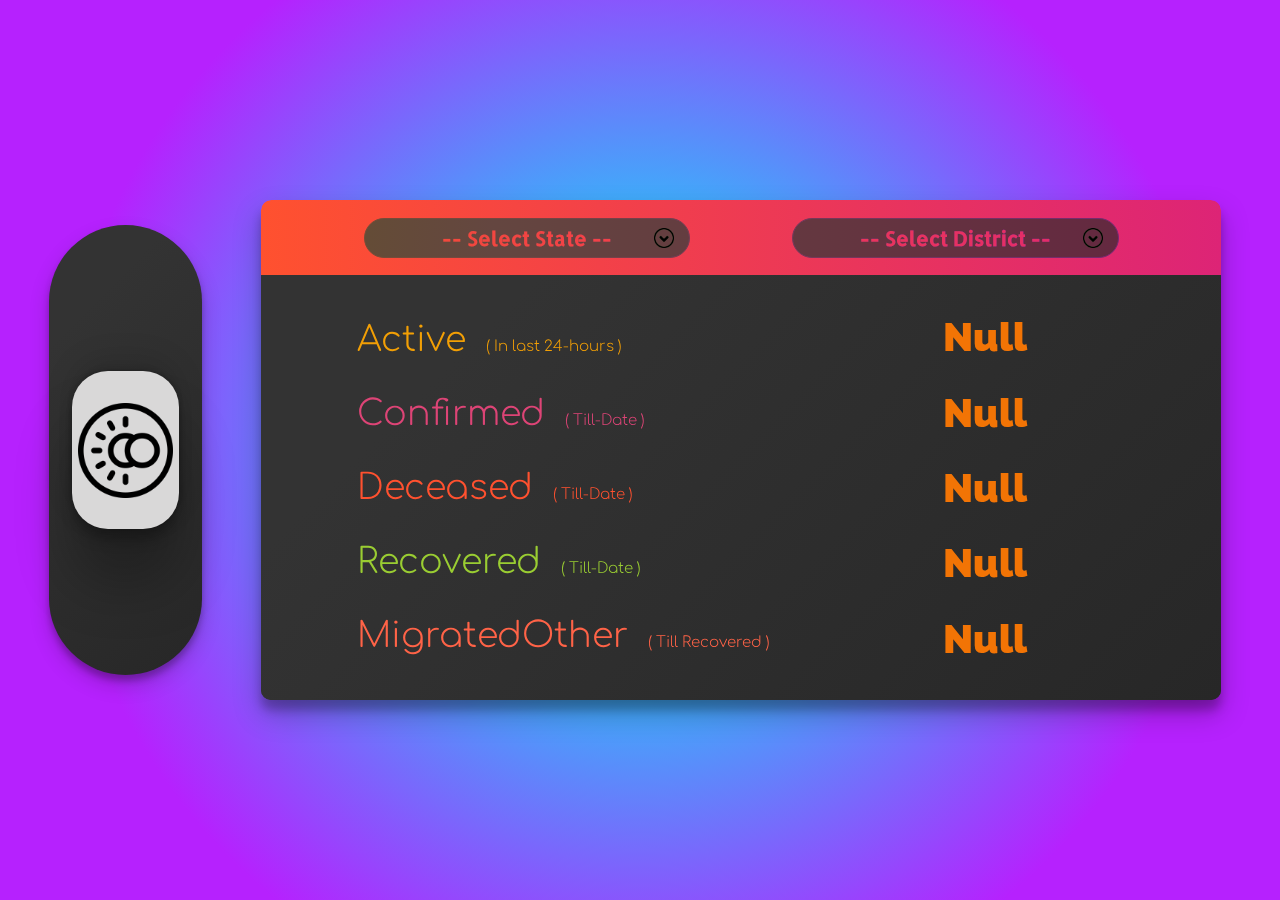
<file: index.html>
<!DOCTYPE html>
<html lang="en">

<head>
    <meta charset="UTF-8">
    <meta http-equiv="X-UA-Compatible" content="IE=edge">
    <meta name="viewport" content="width=device-width, initial-scale=1.0">
    <link rel="stylesheet" href="index.css">
    <link rel="icon" type="image/x-icon" href="./assets/logo_transparent.png">
    <script type="text/javascript" src="./index.js"></script>
    <title>Covid-19 Case-Deails (Dark-Mode Enebled)</title>
    
</head>

<body>
    <div class="container">
        <div class="navbar">
            <button class="modebtn" id="modebtn" value="0" onclick="changeTheme(this);">
                
            </button>
        </div>
    <div id="div-main">
        <div id="div-1">
            <select name="States of India" id="states" class="op" onchange="updated();">
                <option value="" class="st"> -- Select State -- </option>
                <option value="2">Andhra Pradesh</option>
                <option value="3">Arunachal Pradesh</option>
                <option value="4">Assam</option>
                <option value="5">Bihar</option>
                <option value="7">Chhattisgarh</option>
                <option value="10">Goa</option>
                <option value="11">Gujarat</option>
                <option value="12">Himachal Pradesh</option>
                <option value="13">Haryana</option>
                <option value="14">Jharkhand</option>
                <option value="16">Karnataka</option>
                <option value="17">Kerala</option>
                <option value="20">Maharashtra</option>
                <option value="21">Meghalaya</option>
                <option value="22">Manipur</option>
                <option value="23">Madhya Pradesh</option>
                <option value="24">Mizoram</option>
                <option value="25">Nagaland</option>
                <option value="26">Odisha</option>
                <option value="27">Punjab</option>
                <option value="29">Rajasthan</option>
                <option value="30">Sikkim</option>
                <option value="31">Telangana</option>
                <option value="32">Tamil Nadu</option>
                <option value="33">Tripura</option>
                <option value="34">Uttar Pradesh</option>
                <option value="35">Uttarakhand</option>
                <option value="36">West Bengal</option>
                <option disabled class="ut">UNION Territories</option>
                <option value="1">Andaman and Nicobar Islands</option>
                <option value="6">Chandigarh</option>
                <option value="8">Delhi</option>
                <option value="9">Dadra and Nagar Haveli and Daman and Diu</option>
                <option value="15">Jammu and Kashmir</option>
                <option value="18">Ladakh</option>
                <option value="19">Lakshadweep</option>
                <option value="28">Puducherry</option>
            </select>
            <select name="district of selected state" id="districts" onchange="specified();document.getElementById('districts').options[0].disabled = true;">
                <option value="" class="dt"> -- Select District -- </option>
            </select>
        </div>

        <div id="div-2">
        <div class="div-2-child-1">
            <div class="div-2-1">
                <short class="div-2-1-child-1">Active <short class="subs">( In last 24-hours )</short></short>
            </div>
            <div class="div-2-2">
                <short class="div-2-2-child-1">Confirmed <short class="subs">( Till-Date )</short></short>
                
            </div>
            <div class="div-2-3">
                <short class="div-2-3-child-1">Deceased <short class="subs">( Till-Date )</short></short>
                
            </div>
            <div class="div-2-4">
                <short class="div-2-4-child-1">Recovered <short class="subs">( Till-Date )</short></short>
                
            </div>
            <div class="div-2-5">
                <short class="div-2-5-child-1">MigratedOther <short class="subs">( Till Recovered )</short></short>
            </div>
        </div>
        <div class="div-2-child-2">
            <short class="div-2-1-child-1-2">Null</short>
            <short class="div-2-2-child-1-2">Null</short>
            <short class="div-2-3-child-1-2">Null</short>
            <short class="div-2-4-child-1-2">Null</short>
            <short class="div-2-5-child-1-2">Null</short>
        </div>
        </div>
    </div>
    </div>
</body>
</html>
</file>
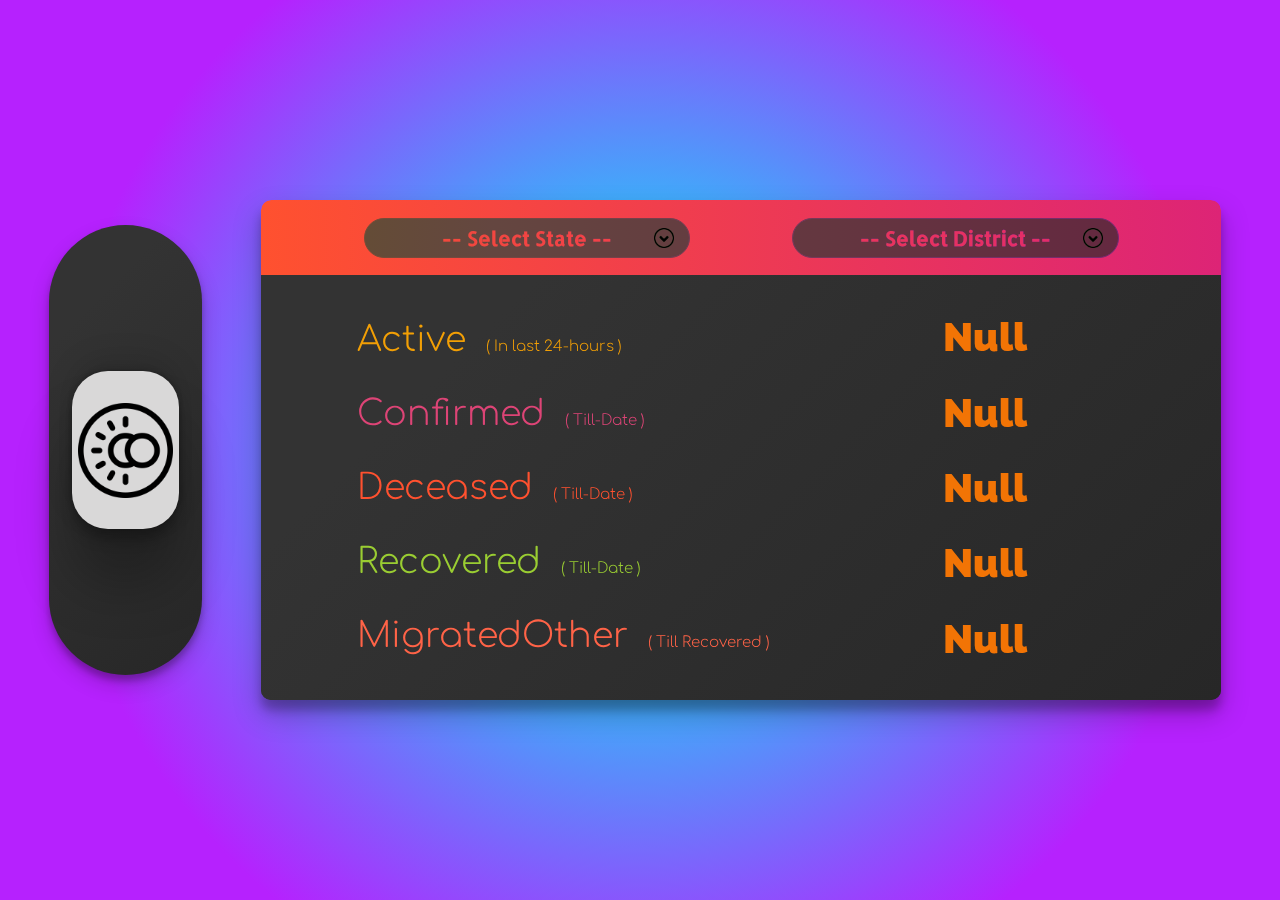
<file: x.html>
<!DOCTYPE html>
<html lang="en">

<head>
    <meta charset="UTF-8">
    <meta http-equiv="X-UA-Compatible" content="IE=edge">
    <meta name="viewport" content="width=device-width, initial-scale=1.0">
    <!-- <link rel="stylesheet" href="index.css"> -->
    <!-- <script type="text/javascript" src="./index.js"></script> -->
    <title>Covid-19 Case-Deails (Dark-Mode Enebled)</title>
    <style>
@import url('https://fonts.googleapis.com/css2?family=ABeeZee&family=Fredoka+One&family=Indie+Flower&family=Kalam:wght@300;400&family=Macondo&family=Patrick+Hand&family=Poppins:ital,wght@0,900;1,900&family=Ubuntu:wght@300;400&display=swap');
@import url('https://fonts.googleapis.com/css2?family=ABeeZee&family=Allerta+Stencil&family=Creepster&family=Fredoka+One&family=Indie+Flower&family=Kalam:wght@300;400&family=Macondo&family=Patrick+Hand&family=Poppins:ital,wght@0,900;1,900&family=Ubuntu:wght@300;400&display=swap');
@import url('https://fonts.googleapis.com/css2?family=ABeeZee&family=Allerta+Stencil&family=Comfortaa:wght@700&family=Creepster&family=Fredoka+One&family=Indie+Flower&family=Kalam:wght@300;400&family=Macondo&family=Patrick+Hand&family=Poppins:ital,wght@0,900;1,900&display=swap');
@import url('https://fonts.googleapis.com/css2?family=ABeeZee&family=Allerta+Stencil&family=Comfortaa:wght@700&family=Creepster&family=Fredoka+One&family=Indie+Flower&family=Kalam:wght@300;400&family=Macondo&family=Patrick+Hand&family=Permanent+Marker&family=Poppins:ital,wght@0,900;1,900&display=swap');
@import url('https://fonts.googleapis.com/css2?family=ABeeZee&family=Allerta+Stencil&family=Comfortaa:wght@700&family=Creepster&family=Fredoka+One&family=Indie+Flower&family=Kalam:wght@300;400&family=Macondo&family=Patrick+Hand&family=Permanent+Marker&family=Poppins:ital,wght@0,900;1,900&family=Raleway:ital,wght@0,600;0,900;1,700&display=swap');

html {
    height: 100%;

}

* {
    margin: 0px;
    padding: 0px;
    box-sizing: border-box;
}

body {
    margin: 0%;
    min-height: 100%;
    display: flex;
    flex-direction: column;
    justify-content: center;
    align-items: center;
    background-position: center;
    background-repeat: no-repeat;
    background-attachment: fixed;
    background-size: cover;
    background-color: #262626;
    background-color: #1fd1f9;
    background-image: radial-gradient(circle, #1fd1f9 20%, #b621fe 74%);
}


#div-main {
    overflow: hidden;
    /* height: 100px; */
    margin: 10px;
    /* border: 1px solid black; */
    display: flex;
    flex-direction: column;
    justify-content: center;
    align-items: center;
    align-content: flex-end;
    flex-wrap: wrap;
    height: 500px;
    width: 75%;
    /* max-width: 100vh;
    min-width: 100vh; */

    justify-content: space-around;
    border-radius: 10px;
    /* box-shadow: rgba(0, 0, 0, 0.3) 0px 19px 38px, rgba(0, 0, 0, 0.22) 0px 15px 12px; */
    box-shadow: rgba(0, 0, 0, 0.25) 0px 14px 28px, rgba(0, 0, 0, 0.22) 0px 10px 10px;
    align-self: center;
}

#div-1 {
    /* border: 1px solid black; */
    display: flex;
    flex-wrap: wrap;
    justify-content: center;
    align-items: center;
    flex-direction: row;
    flex-grow: 1;
    justify-content: space-evenly;
    height: 15%;
    width: 100%;
    border-top-left-radius: 10px;
    border-top-right-radius: 10px;
    background-color: #FFCC00;
    background: linear-gradient(to right, #ff512f, #dd2476);
    /* background-color: #E6E6E6; */
}

#div-2 {
    /* border: 1px solid black; */
    display: flex;
    justify-content: center;
    align-items: center;
    align-content: center;
    height: 85%;
    width: 100%;
    color: #F29F05;
    font-size: 35px;
    background-color: #272727;
    background-image: linear-gradient(315deg, #272727 0%, #333333 80%);
    flex-wrap: wrap;
    flex-direction: row;
    /* justify-content:space-evenly;
    padding: 10px 10%;
    align-content: flex-start;
    align-items: flex-start; */
    font-family: 'Comfortaa', cursive;
    font-weight: 200;
    /* font-family: 'Permanent Marker', cursive; */
}

#states,
#districts {
    display: flex;
    flex-wrap: wrap;
    padding: 10px;
    border-radius: 20px;
    height: 40px;
    overflow: visible;
    outline: none;
    text-align: center;
    background-color: #404040;
    background-color: #645240;
    font-size: 20px;
    padding: 0%;
    font-family: 'ABeeZee', sans-serif;
    font-weight: 1000;
    width: 34%;
    color: #F2F2F2;
    cursor: pointer;
    -webkit-appearance: none;
    -moz-appearance: none;
    appearance: none;
    background-image: url('assets/dropdown.png');
    mix-blend-mode: darken;
    background-repeat: no-repeat;
    background-position: calc(95%) center;
    background-size: 20px;
    font-family: 'Allerta Stencil', sans-serif;

}

.ut {
    background-color: #1fd1f9;
    font-size: 30px;
}

.st,
.dt {
    background-color: #F29F05;
    font-size: 30px;
}

/* Color Theme Swatches in Hex */

.div-2-2 {
    color: #dd4476;
}

.div-2-3 {
    color: #ff512f;
}

.div-2-4 {
    color: yellowgreen;
}

.div-2-5 {
    color: tomato;
}

.subs {
    font-size: 15px;
    margin-left: 10px;
}


.div-2-child-1 {
    width: 70%;
    height: 100%;
    display: flex;
    flex-wrap: wrap;
    flex-direction: column;
    padding: 10px 10%;
    justify-content: space-evenly;
    align-content: flex-start;
    align-items: flex-start;
}

.div-2-child-2 {
    width: 30%;
    height: 100%;
    display: flex;
    flex-wrap: wrap;
    flex-direction: column;
    padding: 10px 1%;
    justify-content: space-evenly;
    align-content: flex-start;
    align-items: center;
    font-size: 40px;
    /* font-family: 'Permanent Marker', cursive; */
    font-family: 'Raleway', sans-serif;
    font-weight: 900;
    color: #F27405;

}

/* .div-2-1-child-1-2,.div-2-2-child-1-2,.div-2-3-child-1-2,.div-2-4-child-1-2,.div-2-5-child-1-2{
    
    
}

.div-2-1-child-1-2{
    
}
.div-2-2-child-1-2{
    
}
.div-2-3-child-1-2{
    
}
.div-2-4-child-1-2{
    
}
.div-2-5-child-1-2{
    
}
 */


.container {
    margin: 0%;
    height: 100%;
    width: 100%;
    display: flex;
    flex-direction: row;
    justify-content: center;
    align-items: center;
    align-content: center;
    flex-wrap: wrap;
    justify-content: space-evenly;
}

.navbar {
    /* border: #dd4476 2px solid; */
    display: flex;
    justify-content: center;
    height: 50vh;
    width: 12%;
    margin: 0%;
    align-content: flex-start;
    align-items: flex-start;
    border-radius: 10vh;
    background-color: #272727;
    background-image: linear-gradient(315deg, #272727 0%, #333333 80%);
    box-shadow: rgba(0, 0, 0, 0.19) 0px 10px 20px, rgba(0, 0, 0, 0.23) 0px 6px 6px;

}

.modebtn {
    display: flex;
    justify-content: space-evenly;
    align-items: center;
    align-content: center;
    align-self: center;
    flex-direction: column;
    background-color: #D9D8D8;
    height: 35%;
    width: 70%;
    border-radius: 4vh;
    outline: none;
    border: none;
    background-image: url('./assets/darkMode.png');
    background-position: center;
    /* Center the image */
    background-repeat: no-repeat;
    /* Do not repeat the image */
    background-size: 95px;
    /* background-color: #FA7F08;    */
    box-shadow: rgba(0, 0, 0, 0.25) 0px 54px 55px, rgba(0, 0, 0, 0.12) 0px -12px 30px, rgba(0, 0, 0, 0.12) 0px 4px 6px, rgba(0, 0, 0, 0.17) 0px 12px 13px, rgba(0, 0, 0, 0.09) 0px -3px 5px;
}

.modebtn:hover {
    opacity: 0.5;
    transition: 0.4 s;

}

@media screen and (min-width: 285px) and (max-width:900px) and (min-height:200px) and (max-height:1620px) {
    *{
        transition: 1s;
    }

    #div-main {
        margin: 5px;
        height: 80vh;
        width: 95%;
        justify-content: space-evenly;
        margin-top: 20px;
        position: relative;
    }

    #states,
    #districts {
        font-size: 1.7vh;
        height: 60%;
        width: 40%;
    }

    .navbar {
        /* border: #dd4476 2px solid; */
        display: flex;
        justify-content: center;
        height: 9.5vh;
        width: 16vw;
        /* border-radius: 10vh;     */
        position: relative;
        margin-top: 20px;

    }

    .modebtn {
        height: 65%;
        width: 60%;
        /* border-radius: 4vh; */
        background-size: 20px;
        margin-top: 0%;

    }

    .container {
        height: 100%;
        width: 100%;
        justify-content: space-around;
        flex-direction: column;
    }
    .div-2-child-1 {
        width: 70%;
        height: 100%;
        padding: 0px 10%;
        /* border:#dd2476 solid; */
        font-size: 20px;
    }
    
    .div-2-child-2 {
        width: 30%;
        height: 100%;
        padding: 0px 1%;
        font-size: 20px;
        /* border:#F27405 solid; */
        align-content: center;
    }
    #div-1 {
        height: 15%;
        width: 100%;
    }
    #div-2{
        height: 85%;
        width: 100%;
    }
    .subs {
        font-size: 7px;
        margin-left: 10px;
    }
}
    </style>
    <script>
        var districtNames = {
    '1': [
        'Nicobars',
        'North and Middle Andaman',
        'South Andaman',
        'Unknown'
    ],
    '2': [
        'Foreign Evacuees', 'Anantapur',
        'Chittoor', 'East Godavari',
        'Guntur', 'Krishna',
        'Kurnool', 'Other State',
        'Prakasam', 'S.P.S. Nellore',
        'Srikakulam', 'Visakhapatnam',
        'Vizianagaram', 'West Godavari',
        'Y.S.R. Kadapa'
    ],
    '3': [
        'Anjaw', 'Changlang',
        'East Kameng', 'East Siang',
        'Kamle', 'Kra Daadi',
        'Kurung Kumey', 'Lepa Rada',
        'Lohit', 'Longding',
        'Lower Dibang Valley', 'Lower Siang',
        'Lower Subansiri', 'Namsai',
        'Pakke Kessang', 'Papum Pare',
        'Shi Yomi', 'Siang',
        'Tawang', 'Tirap',
        'Upper Dibang Valley', 'Upper Siang',
        'Upper Subansiri', 'West Kameng',
        'West Siang'
    ],
    '4': [
        'Airport Quarantine',
        'Baksa',
        'Barpeta',
        'Biswanath',
        'Bongaigaon',
        'Cachar',
        'Charaideo',
        'Chirang',
        'Darrang',
        'Dhemaji',
        'Dhubri',
        'Dibrugarh',
        'Dima Hasao',
        'Goalpara',
        'Golaghat',
        'Hailakandi',
        'Hojai',
        'Jorhat',
        'Kamrup',
        'Kamrup Metropolitan',
        'Karbi Anglong',
        'Karimganj',
        'Kokrajhar',
        'Lakhimpur',
        'Majuli',
        'Morigaon',
        'Nagaon',
        'Nalbari',
        'Other State',
        'Sivasagar',
        'Sonitpur',
        'South Salmara Mankachar',
        'Tinsukia',
        'Udalguri',
        'West Karbi Anglong',
        'Unknown'
    ],
    '5': [
        'Araria', 'Arwal', 'Aurangabad',
        'Banka', 'Begusarai', 'Bhagalpur',
        'Bhojpur', 'Buxar', 'Darbhanga',
        'East Champaran', 'Gaya', 'Gopalganj',
        'Jamui', 'Jehanabad', 'Kaimur',
        'Katihar', 'Khagaria', 'Kishanganj',
        'Lakhisarai', 'Madhepura', 'Madhubani',
        'Munger', 'Muzaffarpur', 'Nalanda',
        'Nawada', 'Patna', 'Purnia',
        'Rohtas', 'Saharsa', 'Samastipur',
        'Saran', 'Sheikhpura', 'Sheohar',
        'Sitamarhi', 'Siwan', 'Supaul',
        'Vaishali', 'West Champaran'
    ],
    '6': ['Chandigarh'],
    '7': [
        'Other State',
        'Balod',
        'Baloda Bazar',
        'Balrampur',
        'Bametara',
        'Bastar',
        'Bijapur',
        'Bilaspur',
        'Dakshin Bastar Dantewada',
        'Dhamtari',
        'Durg',
        'Gariaband',
        'Janjgir Champa',
        'Jashpur',
        'Kabeerdham',
        'Kondagaon',
        'Korba',
        'Koriya',
        'Mahasamund',
        'Mungeli',
        'Narayanpur',
        'Raigarh',
        'Raipur',
        'Rajnandgaon',
        'Sukma',
        'Surajpur',
        'Surguja',
        'Uttar Bastar Kanker',
        'Gaurela Pendra Marwahi'
    ],
    '8': [
        'Central Delhi',
        'East Delhi',
        'New Delhi',
        'North Delhi',
        'North East Delhi',
        'North West Delhi',
        'Shahdara',
        'South Delhi',
        'South East Delhi',
        'South West Delhi',
        'West Delhi',
        'Unknown'
    ],
    '9': ['Other State', 'Dadra and Nagar Haveli', 'Daman', 'Diu'],
    '10': ['Other State', 'North Goa', 'South Goa', 'Unknown'],
    '11': [
        'Other State', 'Ahmedabad', 'Amreli',
        'Anand', 'Aravalli', 'Banaskantha',
        'Bharuch', 'Bhavnagar', 'Botad',
        'Chhota Udaipur', 'Dahod', 'Dang',
        'Devbhumi Dwarka', 'Gandhinagar', 'Gir Somnath',
        'Jamnagar', 'Junagadh', 'Kheda',
        'Kutch', 'Mahisagar', 'Mehsana',
        'Morbi', 'Narmada', 'Navsari',
        'Panchmahal', 'Patan', 'Porbandar',
        'Rajkot', 'Sabarkantha', 'Surat',
        'Surendranagar', 'Tapi', 'Vadodara',
        'Valsad'
    ],
    '12': [
        'Bilaspur',
        'Chamba',
        'Hamirpur',
        'Kangra',
        'Kinnaur',
        'Kullu',
        'Lahaul and Spiti',
        'Mandi',
        'Shimla',
        'Sirmaur',
        'Solan',
        'Una'
    ],
    '13': [
        'Foreign Evacuees', 'Ambala',
        'Bhiwani', 'Charkhi Dadri',
        'Faridabad', 'Fatehabad',
        'Gurugram', 'Hisar',
        'Italians', 'Jhajjar',
        'Jind', 'Kaithal',
        'Karnal', 'Kurukshetra',
        'Mahendragarh', 'Nuh',
        'Palwal', 'Panchkula',
        'Panipat', 'Rewari',
        'Rohtak', 'Sirsa',
        'Sonipat', 'Yamunanagar'
    ],
    '14': [
        'Bokaro', 'Chatra',
        'Deoghar', 'Dhanbad',
        'Dumka', 'East Singhbhum',
        'Garhwa', 'Giridih',
        'Godda', 'Gumla',
        'Hazaribagh', 'Jamtara',
        'Khunti', 'Koderma',
        'Latehar', 'Lohardaga',
        'Pakur', 'Palamu',
        'Ramgarh', 'Ranchi',
        'Sahibganj', 'Saraikela-Kharsawan',
        'Simdega', 'West Singhbhum'
    ],
    '15': [
        'Anantnag', 'Bandipora',
        'Baramulla', 'Budgam',
        'Doda', 'Ganderbal',
        'Jammu', 'Kathua',
        'Kishtwar', 'Kulgam',
        'Kupwara', 'Mirpur',
        'Muzaffarabad', 'Pulwama',
        'Punch', 'Rajouri',
        'Ramban', 'Reasi',
        'Samba', 'Shopiyan',
        'Srinagar', 'Udhampur'
    ],
    '16': [
        'Bagalkote', 'Ballari',
        'Belagavi', 'Bengaluru Rural',
        'Bengaluru Urban', 'Bidar',
        'Chamarajanagara', 'Chikkaballapura',
        'Chikkamagaluru', 'Chitradurga',
        'Dakshina Kannada', 'Davanagere',
        'Dharwad', 'Gadag',
        'Hassan', 'Haveri',
        'Kalaburagi', 'Kodagu',
        'Kolar', 'Koppal',
        'Mandya', 'Mysuru',
        'Other State', 'Raichur',
        'Ramanagara', 'Shivamogga',
        'Tumakuru', 'Udupi',
        'Uttara Kannada', 'Vijayapura',
        'Yadgir'
    ],
    '17': [
        'Other State', 'Alappuzha',
        'Ernakulam', 'Idukki',
        'Kannur', 'Kasaragod',
        'Kollam', 'Kottayam',
        'Kozhikode', 'Malappuram',
        'Palakkad', 'Pathanamthitta',
        'Thiruvananthapuram', 'Thrissur',
        'Wayanad'
    ],
    '18': ['Kargil', 'Leh'],
    '19': ['Lakshadweep', 'Unknown'],
    '20': [
        'Ahmednagar', 'Akola', 'Amravati',
        'Aurangabad', 'Beed', 'Bhandara',
        'Buldhana', 'Chandrapur', 'Dhule',
        'Gadchiroli', 'Gondia', 'Hingoli',
        'Jalgaon', 'Jalna', 'Kolhapur',
        'Latur', 'Mumbai', 'Mumbai Suburban',
        'Nagpur', 'Nanded', 'Nandurbar',
        'Nashik', 'Osmanabad', 'Other State',
        'Palghar', 'Parbhani', 'Pune',
        'Raigad', 'Ratnagiri', 'Sangli',
        'Satara', 'Sindhudurg', 'Solapur',
        'Thane', 'Wardha', 'Washim',
        'Yavatmal'
    ],
    '21': [
        'East Garo Hills',
        'East Jaintia Hills',
        'East Khasi Hills',
        'North Garo Hills',
        'Ribhoi',
        'South Garo Hills',
        'South West Garo Hills',
        'South West Khasi Hills',
        'West Garo Hills',
        'West Jaintia Hills',
        'West Khasi Hills'
    ],
    '22': [
        'CAPF Personnel', 'Bishnupur',
        'Chandel', 'Churachandpur',
        'Imphal East', 'Imphal West',
        'Jiribam', 'Kakching',
        'Kamjong', 'Kangpokpi',
        'Noney', 'Pherzawl',
        'Senapati', 'Tamenglong',
        'Tengnoupal', 'Thoubal',
        'Ukhrul', 'Unknown'
    ],
    '23': [
        'Agar Malwa', 'Alirajpur', 'Anuppur', 'Ashoknagar',
        'Balaghat', 'Barwani', 'Betul', 'Bhind',
        'Bhopal', 'Burhanpur', 'Chhatarpur', 'Chhindwara',
        'Damoh', 'Datia', 'Dewas', 'Dhar',
        'Dindori', 'Guna', 'Gwalior', 'Harda',
        'Hoshangabad', 'Indore', 'Jabalpur', 'Jhabua',
        'Katni', 'Khandwa', 'Khargone', 'Mandla',
        'Mandsaur', 'Morena', 'Narsinghpur', 'Neemuch',
        'Niwari', 'Other Region', 'Panna', 'Raisen',
        'Rajgarh', 'Ratlam', 'Rewa', 'Sagar',
        'Satna', 'Sehore', 'Seoni', 'Shahdol',
        'Shajapur', 'Sheopur', 'Shivpuri', 'Sidhi',
        'Singrauli', 'Tikamgarh', 'Ujjain', 'Umaria',
        'Vidisha', 'Unknown'
    ],
    '24': [
        'Aizawl', 'Champhai',
        'Hnahthial', 'Khawzawl',
        'Kolasib', 'Lawngtlai',
        'Lunglei', 'Mamit',
        'Saiha', 'Saitual',
        'Serchhip'
    ],
    '25': [
        'Others', 'Dimapur',
        'Kiphire', 'Kohima',
        'Longleng', 'Mokokchung',
        'Mon', 'Peren',
        'Phek', 'Tuensang',
        'Wokha', 'Zunheboto'
    ],
    '26': [
        'State Pool', 'Others', 'Angul',
        'Balangir', 'Balasore', 'Bargarh',
        'Bhadrak', 'Boudh', 'Cuttack',
        'Deogarh', 'Dhenkanal', 'Gajapati',
        'Ganjam', 'Jagatsinghpur', 'Jajpur',
        'Jharsuguda', 'Kalahandi', 'Kandhamal',
        'Kendrapara', 'Kendujhar', 'Khordha',
        'Koraput', 'Malkangiri', 'Mayurbhanj',
        'Nabarangapur', 'Nayagarh', 'Nuapada',
        'Puri', 'Rayagada', 'Sambalpur',
        'Subarnapur', 'Sundargarh'
    ],
    '27': [
        'Amritsar',
        'Barnala',
        'Bathinda',
        'Faridkot',
        'Fatehgarh Sahib',
        'Fazilka',
        'Ferozepur',
        'Gurdaspur',
        'Hoshiarpur',
        'Jalandhar',
        'Kapurthala',
        'Ludhiana',
        'Mansa',
        'Moga',
        'Pathankot',
        'Patiala',
        'Rupnagar',
        'S.A.S. Nagar',
        'Sangrur',
        'Shahid Bhagat Singh Nagar',
        'Sri Muktsar Sahib',
        'Tarn Taran'
    ],
    '28': ['Karaikal', 'Mahe', 'Puducherry', 'Yanam'],
    '29': [
        'Ajmer', 'Alwar', 'Banswara',
        'Baran', 'Barmer', 'Bharatpur',
        'Bhilwara', 'Bikaner', 'BSF Camp',
        'Bundi', 'Chittorgarh', 'Churu',
        'Dausa', 'Dholpur', 'Dungarpur',
        'Evacuees', 'Ganganagar', 'Hanumangarh',
        'Italians', 'Jaipur', 'Jaisalmer',
        'Jalore', 'Jhalawar', 'Jhunjhunu',
        'Jodhpur', 'Karauli', 'Kota',
        'Nagaur', 'Other State', 'Pali',
        'Pratapgarh', 'Rajsamand', 'Sawai Madhopur',
        'Sikar', 'Sirohi', 'Tonk',
        'Udaipur'
    ],
    '30': [
        'East Sikkim',
        'North Sikkim',
        'South Sikkim',
        'West Sikkim',
        'Unknown'
    ],
    '31': [
        'Foreign Evacuees',
        'Other State',
        'Adilabad',
        'Bhadradri Kothagudem',
        'Hyderabad',
        'Jagtial',
        'Jangaon',
        'Jayashankar Bhupalapally',
        'Jogulamba Gadwal',
        'Kamareddy',
        'Karimnagar',
        'Khammam',
        'Komaram Bheem',
        'Mahabubabad',
        'Mahabubnagar',
        'Mancherial',
        'Medak',
        'Medchal Malkajgiri',
        'Mulugu',
        'Nagarkurnool',
        'Nalgonda',
        'Narayanpet',
        'Nirmal',
        'Nizamabad',
        'Peddapalli',
        'Rajanna Sircilla',
        'Ranga Reddy',
        'Sangareddy',
        'Siddipet',
        'Suryapet',
        'Vikarabad',
        'Wanaparthy',
        'Warangal Rural',
        'Warangal Urban',
        'Yadadri Bhuvanagiri',
        'Unknown'
    ],
    '32': [
        'Railway Quarantine', 'Airport Quarantine', 'Other State',
        'Ariyalur', 'Chengalpattu', 'Chennai',
        'Coimbatore', 'Cuddalore', 'Dharmapuri',
        'Dindigul', 'Erode', 'Kallakurichi',
        'Kancheepuram', 'Kanyakumari', 'Karur',
        'Krishnagiri', 'Madurai', 'Nagapattinam',
        'Namakkal', 'Nilgiris', 'Perambalur',
        'Pudukkottai', 'Ramanathapuram', 'Ranipet',
        'Salem', 'Sivaganga', 'Tenkasi',
        'Thanjavur', 'Theni', 'Thiruvallur',
        'Thiruvarur', 'Thoothukkudi', 'Tiruchirappalli',
        'Tirunelveli', 'Tirupathur', 'Tiruppur',
        'Tiruvannamalai', 'Vellore', 'Viluppuram',
        'Virudhunagar', 'Mayiladuthurai'
    ],
    '33': [
        'Dhalai',
        'Gomati',
        'Khowai',
        'North Tripura',
        'Sipahijala',
        'South Tripura',
        'Unokoti',
        'West Tripura'
    ],
    '34': [
        'Agra', 'Aligarh', 'Ambedkar Nagar',
        'Amethi', 'Amroha', 'Auraiya',
        'Ayodhya', 'Azamgarh', 'Baghpat',
        'Bahraich', 'Ballia', 'Balrampur',
        'Banda', 'Barabanki', 'Bareilly',
        'Basti', 'Bhadohi', 'Bijnor',
        'Budaun', 'Bulandshahr', 'Chandauli',
        'Chitrakoot', 'Deoria', 'Etah',
        'Etawah', 'Farrukhabad', 'Fatehpur',
        'Firozabad', 'Gautam Buddha Nagar', 'Ghaziabad',
        'Ghazipur', 'Gonda', 'Gorakhpur',
        'Hamirpur', 'Hapur', 'Hardoi',
        'Hathras', 'Jalaun', 'Jaunpur',
        'Jhansi', 'Kannauj', 'Kanpur Dehat',
        'Kanpur Nagar', 'Kasganj', 'Kaushambi',
        'Kushinagar', 'Lakhimpur Kheri', 'Lalitpur',
        'Lucknow', 'Maharajganj', 'Mahoba',
        'Mainpuri', 'Mathura', 'Mau',
        'Meerut', 'Mirzapur', 'Moradabad',
        'Muzaffarnagar', 'Pilibhit', 'Pratapgarh',
        'Prayagraj', 'Rae Bareli', 'Rampur',
        'Saharanpur', 'Sambhal', 'Sant Kabir Nagar',
        'Shahjahanpur', 'Shamli', 'Shrawasti',
        'Siddharthnagar', 'Sitapur', 'Sonbhadra',
        'Sultanpur', 'Unnao', 'Varanasi'
    ],
    '35': [
        'Almora',
        'Bageshwar',
        'Chamoli',
        'Champawat',
        'Dehradun',
        'Haridwar',
        'Nainital',
        'Pauri Garhwal',
        'Pithoragarh',
        'Rudraprayag',
        'Tehri Garhwal',
        'Udham Singh Nagar',
        'Uttarkashi'
    ],
    '36': [
        'Alipurduar', 'Bankura',
        'Birbhum', 'Cooch Behar',
        'Dakshin Dinajpur', 'Darjeeling',
        'Hooghly', 'Howrah',
        'Jalpaiguri', 'Jhargram',
        'Kalimpong', 'Kolkata',
        'Malda', 'Murshidabad',
        'Nadia', 'North 24 Parganas',
        'Other State', 'Paschim Bardhaman',
        'Paschim Medinipur', 'Purba Bardhaman',
        'Purba Medinipur', 'Purulia',
        'South 24 Parganas', 'Uttar Dinajpur'
    ]
};
// import fetch from 'node-fetch';
fetch('https://data.covid19india.org/state_district_wise.json')
    .then(response => response.json())
    .then(data => {
        //   console.log(data['Uttarakhand']['districtData']['Haridwar']['confirmed']); // Prints result from `response.json()` in getRequest
        displayApi(data);
    })
    .catch(error => console.error(error))

var displayApi = function (obj) {
    // Code-Start
    // var districtDataIndia = {};
    // var statesIndia = Object.keys(obj);
    // Getting data as districtlist 
    // for (let i = 1; i < statesIndia.length; i++) {
    //     var tempdata = (Object.keys(obj[statesIndia[i]]['districtData']));
    //     Object.assign(districtDataIndia, { [i]: tempdata });
    // }

    window.alpha = obj;
    // Code-End    
}
var updated = function () {
    document.getElementById('districts').innerHTML = "";
    document.getElementById('districts').innerHTML += `<option value="" class="dt"> -- Select District -- </option>`;
    var stateValue = document.getElementById('states');
    window.selectedValue = stateValue.options[stateValue.selectedIndex];
    for (let i = 0; i < districtNames[selectedValue.value].length; i++) {
        var district = document.getElementById('districts');
        district.innerHTML += `<option value="${i + 1}">${districtNames[selectedValue.value][i]}</option>`;
    }
    document.getElementById('states').options[0].disabled = true;
}
var specified = function () {
    var districtValue = document.getElementById('districts');
    window.selectedDistrictValue = districtValue.options[districtValue.selectedIndex].innerHTML;
    // console.log(` State [${window.selectedValue.innerHTML}] having DISTRICT [${window.selectedDistrictValue}] `);
    // console.log(alpha[window.selectedValue.innerHTML]['districtData'][window.selectedDistrictValue]['confirmed']);
    var active = alpha[window.selectedValue.innerHTML]['districtData'][window.selectedDistrictValue]['active'];
    var confirmed = alpha[window.selectedValue.innerHTML]['districtData'][window.selectedDistrictValue]['confirmed'];
    var deceased = alpha[window.selectedValue.innerHTML]['districtData'][window.selectedDistrictValue]['deceased'];
    var recovered = alpha[window.selectedValue.innerHTML]['districtData'][window.selectedDistrictValue]['recovered'];
    var migratedOther = alpha[window.selectedValue.innerHTML]['districtData'][window.selectedDistrictValue]['migratedother'];
    document.querySelector('.div-2-1-child-1-2').innerHTML = active;
    document.querySelector('.div-2-2-child-1-2').innerHTML = confirmed;
    document.querySelector('.div-2-3-child-1-2').innerHTML = deceased;
    document.querySelector('.div-2-4-child-1-2').innerHTML = recovered;
    document.querySelector('.div-2-5-child-1-2').innerHTML = migratedOther;
}

var changeTheme = function (modebtn) {
    console.log(modebtn.value);
    var bodystyle = document.body.style;
    var div1 = document.getElementById('div-1').style;
    var statesDiv = document.getElementById('states').style;
    var districtsDiv = document.getElementById('districts').style;
    if (modebtn.value === "0") {
        // command
        modebtn.style.backgroundColor = "#FA7F08";
        modebtn.style.transition = "1s";
        bodystyle.background = "url('./assets/darkBack.webp')";
        bodystyle.backgroundPosition = "center";
        bodystyle.backgroundRepeat = "no-repeat";
        bodystyle.backgroundAttachment = "fixed";
        bodystyle.backgroundSize = "cover";
        div1.background = "#E6E6E6";
        div1.transition = "2s";
        statesDiv.mixBlendMode = "luminosity";
        districtsDiv.mixBlendMode = "luminosity";
        modebtn.value = "1";
    }
    else {
        // command
        modebtn.style.backgroundColor = "#BFBFBF";
        modebtn.style.transition = "1s";
        districtsDiv.mixBlendMode = "darken";
        statesDiv.mixBlendMode = "darken";
        div1.background = "linear-gradient(to right, #ff512f, #dd2476)";
        div1.transition = "2s";
        bodystyle.backgroundImage = "radial-gradient(circle, #1fd1f9 20%, #b621fe 74%)";
        bodystyle.transitionDelay = "1s";
        modebtn.value = "0";
    }
}

    </script>
</head>

<body>
    <div class="container">
        <div class="navbar">
            <button class="modebtn" id="modebtn" value="0" onclick="changeTheme(this);">
                
            </button>
        </div>
    <div id="div-main">
        <div id="div-1">
            <select name="States of India" id="states" class="op" onchange="updated();">
                <option value="" class="st"> -- Select State -- </option>
                <option value="2">Andhra Pradesh</option>
                <option value="3">Arunachal Pradesh</option>
                <option value="4">Assam</option>
                <option value="5">Bihar</option>
                <option value="7">Chhattisgarh</option>
                <option value="10">Goa</option>
                <option value="11">Gujarat</option>
                <option value="12">Himachal Pradesh</option>
                <option value="13">Haryana</option>
                <option value="14">Jharkhand</option>
                <option value="16">Karnataka</option>
                <option value="17">Kerala</option>
                <option value="20">Maharashtra</option>
                <option value="21">Meghalaya</option>
                <option value="22">Manipur</option>
                <option value="23">Madhya Pradesh</option>
                <option value="24">Mizoram</option>
                <option value="25">Nagaland</option>
                <option value="26">Odisha</option>
                <option value="27">Punjab</option>
                <option value="29">Rajasthan</option>
                <option value="30">Sikkim</option>
                <option value="31">Telangana</option>
                <option value="32">Tamil Nadu</option>
                <option value="33">Tripura</option>
                <option value="34">Uttar Pradesh</option>
                <option value="35">Uttarakhand</option>
                <option value="36">West Bengal</option>
                <option disabled class="ut">UNION Territories</option>
                <option value="1">Andaman and Nicobar Islands</option>
                <option value="6">Chandigarh</option>
                <option value="8">Delhi</option>
                <option value="9">Dadra and Nagar Haveli and Daman and Diu</option>
                <option value="15">Jammu and Kashmir</option>
                <option value="18">Ladakh</option>
                <option value="19">Lakshadweep</option>
                <option value="28">Puducherry</option>
            </select>
            <select name="district of selected state" id="districts" onchange="specified();document.getElementById('districts').options[0].disabled = true;">
                <option value="" class="dt"> -- Select District -- </option>
            </select>
        </div>

        <div id="div-2">
        <div class="div-2-child-1">
            <div class="div-2-1">
                <short class="div-2-1-child-1">Active <short class="subs">( In last 24-hours )</short></short>
            </div>
            <div class="div-2-2">
                <short class="div-2-2-child-1">Confirmed <short class="subs">( Till-Date )</short></short>
                
            </div>
            <div class="div-2-3">
                <short class="div-2-3-child-1">Deceased <short class="subs">( Till-Date )</short></short>
                
            </div>
            <div class="div-2-4">
                <short class="div-2-4-child-1">Recovered <short class="subs">( Till-Date )</short></short>
                
            </div>
            <div class="div-2-5">
                <short class="div-2-5-child-1">MigratedOther <short class="subs">( Till Recovered )</short></short>
            </div>
        </div>
        <div class="div-2-child-2">
            <short class="div-2-1-child-1-2">Null</short>
            <short class="div-2-2-child-1-2">Null</short>
            <short class="div-2-3-child-1-2">Null</short>
            <short class="div-2-4-child-1-2">Null</short>
            <short class="div-2-5-child-1-2">Null</short>
        </div>
        </div>
    </div>
    </div>
</body>
</html>
</file>
<file: index.css>
@import url('https://fonts.googleapis.com/css2?family=ABeeZee&family=Fredoka+One&family=Indie+Flower&family=Kalam:wght@300;400&family=Macondo&family=Patrick+Hand&family=Poppins:ital,wght@0,900;1,900&family=Ubuntu:wght@300;400&display=swap');
@import url('https://fonts.googleapis.com/css2?family=ABeeZee&family=Allerta+Stencil&family=Creepster&family=Fredoka+One&family=Indie+Flower&family=Kalam:wght@300;400&family=Macondo&family=Patrick+Hand&family=Poppins:ital,wght@0,900;1,900&family=Ubuntu:wght@300;400&display=swap');
@import url('https://fonts.googleapis.com/css2?family=ABeeZee&family=Allerta+Stencil&family=Comfortaa:wght@700&family=Creepster&family=Fredoka+One&family=Indie+Flower&family=Kalam:wght@300;400&family=Macondo&family=Patrick+Hand&family=Poppins:ital,wght@0,900;1,900&display=swap');
@import url('https://fonts.googleapis.com/css2?family=ABeeZee&family=Allerta+Stencil&family=Comfortaa:wght@700&family=Creepster&family=Fredoka+One&family=Indie+Flower&family=Kalam:wght@300;400&family=Macondo&family=Patrick+Hand&family=Permanent+Marker&family=Poppins:ital,wght@0,900;1,900&display=swap');
@import url('https://fonts.googleapis.com/css2?family=ABeeZee&family=Allerta+Stencil&family=Comfortaa:wght@700&family=Creepster&family=Fredoka+One&family=Indie+Flower&family=Kalam:wght@300;400&family=Macondo&family=Patrick+Hand&family=Permanent+Marker&family=Poppins:ital,wght@0,900;1,900&family=Raleway:ital,wght@0,600;0,900;1,700&display=swap');

html {
    height: 100%;

}

* {
    margin: 0px;
    padding: 0px;
    box-sizing: border-box;
}

body {
    margin: 0%;
    min-height: 100%;
    display: flex;
    flex-direction: column;
    justify-content: center;
    align-items: center;
    background-position: center;
    background-repeat: no-repeat;
    background-attachment: fixed;
    background-size: cover;
    background-color: #262626;
    background-color: #1fd1f9;
    background-image: radial-gradient(circle, #1fd1f9 20%, #b621fe 74%);
}


#div-main {
    overflow: hidden;
    /* height: 100px; */
    margin: 10px;
    /* border: 1px solid black; */
    display: flex;
    flex-direction: column;
    justify-content: center;
    align-items: center;
    align-content: flex-end;
    flex-wrap: wrap;
    height: 500px;
    width: 75%;
    /* max-width: 100vh;
    min-width: 100vh; */

    justify-content: space-around;
    border-radius: 10px;
    /* box-shadow: rgba(0, 0, 0, 0.3) 0px 19px 38px, rgba(0, 0, 0, 0.22) 0px 15px 12px; */
    box-shadow: rgba(0, 0, 0, 0.25) 0px 14px 28px, rgba(0, 0, 0, 0.22) 0px 10px 10px;
    align-self: center;
}

#div-1 {
    /* border: 1px solid black; */
    display: flex;
    flex-wrap: wrap;
    justify-content: center;
    align-items: center;
    flex-direction: row;
    flex-grow: 1;
    justify-content: space-evenly;
    height: 15%;
    width: 100%;
    border-top-left-radius: 10px;
    border-top-right-radius: 10px;
    background-color: #FFCC00;
    background: linear-gradient(to right, #ff512f, #dd2476);
    /* background-color: #E6E6E6; */
}

#div-2 {
    /* border: 1px solid black; */
    display: flex;
    justify-content: center;
    align-items: center;
    align-content: center;
    height: 85%;
    width: 100%;
    color: #F29F05;
    font-size: 35px;
    background-color: #272727;
    background-image: linear-gradient(315deg, #272727 0%, #333333 80%);
    flex-wrap: wrap;
    flex-direction: row;
    /* justify-content:space-evenly;
    padding: 10px 10%;
    align-content: flex-start;
    align-items: flex-start; */
    font-family: 'Comfortaa', cursive;
    font-weight: 200;
    /* font-family: 'Permanent Marker', cursive; */
}

#states,
#districts {
    display: flex;
    flex-wrap: wrap;
    padding: 10px;
    border-radius: 20px;
    height: 40px;
    overflow: visible;
    outline: none;
    text-align: center;
    background-color: #404040;
    background-color: #645240;
    font-size: 20px;
    padding: 0%;
    font-family: 'ABeeZee', sans-serif;
    font-weight: 1000;
    width: 34%;
    color: #F2F2F2;
    cursor: pointer;
    -webkit-appearance: none;
    -moz-appearance: none;
    appearance: none;
    background-image: url('assets/dropdown.png');
    mix-blend-mode: darken;
    background-repeat: no-repeat;
    background-position: calc(95%) center;
    background-size: 20px;
    font-family: 'Allerta Stencil', sans-serif;

}

.ut {
    background-color: #1fd1f9;
    font-size: 30px;
}

.st,
.dt {
    background-color: #F29F05;
    font-size: 30px;
}

/* Color Theme Swatches in Hex */

.div-2-2 {
    color: #dd4476;
}

.div-2-3 {
    color: #ff512f;
}

.div-2-4 {
    color: yellowgreen;
}

.div-2-5 {
    color: tomato;
}

.subs {
    font-size: 15px;
    margin-left: 10px;
}


.div-2-child-1 {
    width: 70%;
    height: 100%;
    display: flex;
    flex-wrap: wrap;
    flex-direction: column;
    padding: 10px 10%;
    justify-content: space-evenly;
    align-content: flex-start;
    align-items: flex-start;
}

.div-2-child-2 {
    width: 30%;
    height: 100%;
    display: flex;
    flex-wrap: wrap;
    flex-direction: column;
    padding: 10px 1%;
    justify-content: space-evenly;
    align-content: flex-start;
    align-items: center;
    font-size: 40px;
    /* font-family: 'Permanent Marker', cursive; */
    font-family: 'Raleway', sans-serif;
    font-weight: 900;
    color: #F27405;

}

/* .div-2-1-child-1-2,.div-2-2-child-1-2,.div-2-3-child-1-2,.div-2-4-child-1-2,.div-2-5-child-1-2{
    
    
}

.div-2-1-child-1-2{
    
}
.div-2-2-child-1-2{
    
}
.div-2-3-child-1-2{
    
}
.div-2-4-child-1-2{
    
}
.div-2-5-child-1-2{
    
}
 */


.container {
    margin: 0%;
    height: 100%;
    width: 100%;
    display: flex;
    flex-direction: row;
    justify-content: center;
    align-items: center;
    align-content: center;
    flex-wrap: wrap;
    justify-content: space-evenly;
}

.navbar {
    /* border: #dd4476 2px solid; */
    display: flex;
    justify-content: center;
    height: 50vh;
    width: 12%;
    margin: 0%;
    align-content: flex-start;
    align-items: flex-start;
    border-radius: 10vh;
    background-color: #272727;
    background-image: linear-gradient(315deg, #272727 0%, #333333 80%);
    box-shadow: rgba(0, 0, 0, 0.19) 0px 10px 20px, rgba(0, 0, 0, 0.23) 0px 6px 6px;

}

.modebtn {
    display: flex;
    justify-content: space-evenly;
    align-items: center;
    align-content: center;
    align-self: center;
    flex-direction: column;
    background-color: #D9D8D8;
    height: 35%;
    width: 70%;
    border-radius: 4vh;
    outline: none;
    border: none;
    background-image: url('./assets/darkMode.png');
    background-position: center;
    /* Center the image */
    background-repeat: no-repeat;
    /* Do not repeat the image */
    background-size: 95px;
    /* background-color: #FA7F08;    */
    box-shadow: rgba(0, 0, 0, 0.25) 0px 54px 55px, rgba(0, 0, 0, 0.12) 0px -12px 30px, rgba(0, 0, 0, 0.12) 0px 4px 6px, rgba(0, 0, 0, 0.17) 0px 12px 13px, rgba(0, 0, 0, 0.09) 0px -3px 5px;
}

.modebtn:hover {
    opacity: 0.5;
    transition: 0.4 s;

}


@media screen and (min-width: 285px) and (max-width:900px) and (min-height:200px) and (max-height:1620px) {
    *{
        transition: 1s;
    }

    #div-main {
        margin: 5px;
        height: 80vh;
        width: 95%;
        justify-content: space-evenly;
        margin-top: 20%;
        position:absolute;
    }

    #states,
    #districts {
        font-size: 1.14vh;
        height: 60%;
        width: 47%;
    }

    .navbar {
        /* border: #dd4476 2px solid; */
        display: flex;
        justify-content: center;
        /* position: sticky; */
        height: 7.5vh;
        width: 100vw;
        border-radius: 0vh;    
        margin-top: 0vh;
        margin-left: 0vw;
        margin-right: 0vw;
    }

    .modebtn {
        height: 65%;
        width: 10%;
        border-radius: 100vh;
        background-size: 30px;

    }

    .container {
        height: 100vh;
        width: 100%;
        justify-content: space-between;
        flex-direction: column;
        align-items: center;
        align-content: center;
        /* border:#F29F05 solid; */
        padding: 0%;
    }
    .div-2-child-1 {
        width: 70%;
        height: 100%;
        padding: 0px 10%;
        /* border:#dd2476 solid; */
        font-size: 20px;
    }
    
    .div-2-child-2 {
        width: 30%;
        height: 100%;
        padding: 0px 1%;
        font-size: 20px;
        /* border:#F27405 solid; */
        align-content: center;
    }
    #div-1 {
        height: 15%;
        width: 100%;
    }
    #div-2{
        height: 85%;
        width: 100%;
    }
    .subs {
        font-size: 7px;
        margin-left: 10px;
    }
}

@media screen and (min-width: 20px) and (max-width:900px) and (min-height:200px) and (max-height:1620px) {
    
    body{
        background-image: none;
        background: none;
        box-shadow: none;
    }

    /*#div-main{
        margin-top: 12vh;
        position:fixed;
    }
    .navbar {
        height: 8.5vh;
        width: 50vw;
        border-radius: 0% 0% 10vh 90%;
        position: fixed;
    }

    .modebtn {
        margin-top: -5%;
        height: 50px;
        width: 50px;
        border-radius: 50%;
        background-size: 50px;
    } */
    .navbar{
        display: none;
    }
    #div-main{
        margin: 0%;
        height: 100vh;
        width: 100vw;
        border-radius: 0%;
    }
    #div-1 {
        border-radius: 0%;
        height: 20%;
        width: 100%;
        flex-direction: column;
    }
    #div-2{
        border-radius: 0%;
        height: 80%;
        width: 100%;
    }
    #states,
    #districts {
        
    display: flex;
    flex-wrap: wrap;
    padding: 5px;
    border-radius: 10px;
    align-items: center;
    height: 50px;
    font-size: 25px;
    width: 90%;

}
.div-2-child-1 {
    width: 70%;
    height: 100%;
    /* border:#D9D8D8 solid; */
    font-size: 6vw;
}

.div-2-child-2 {
    width: 30%;
    height: 100%;
    /* border:#F27405 solid; */
    font-size: 7vw;
}
}
</file>
